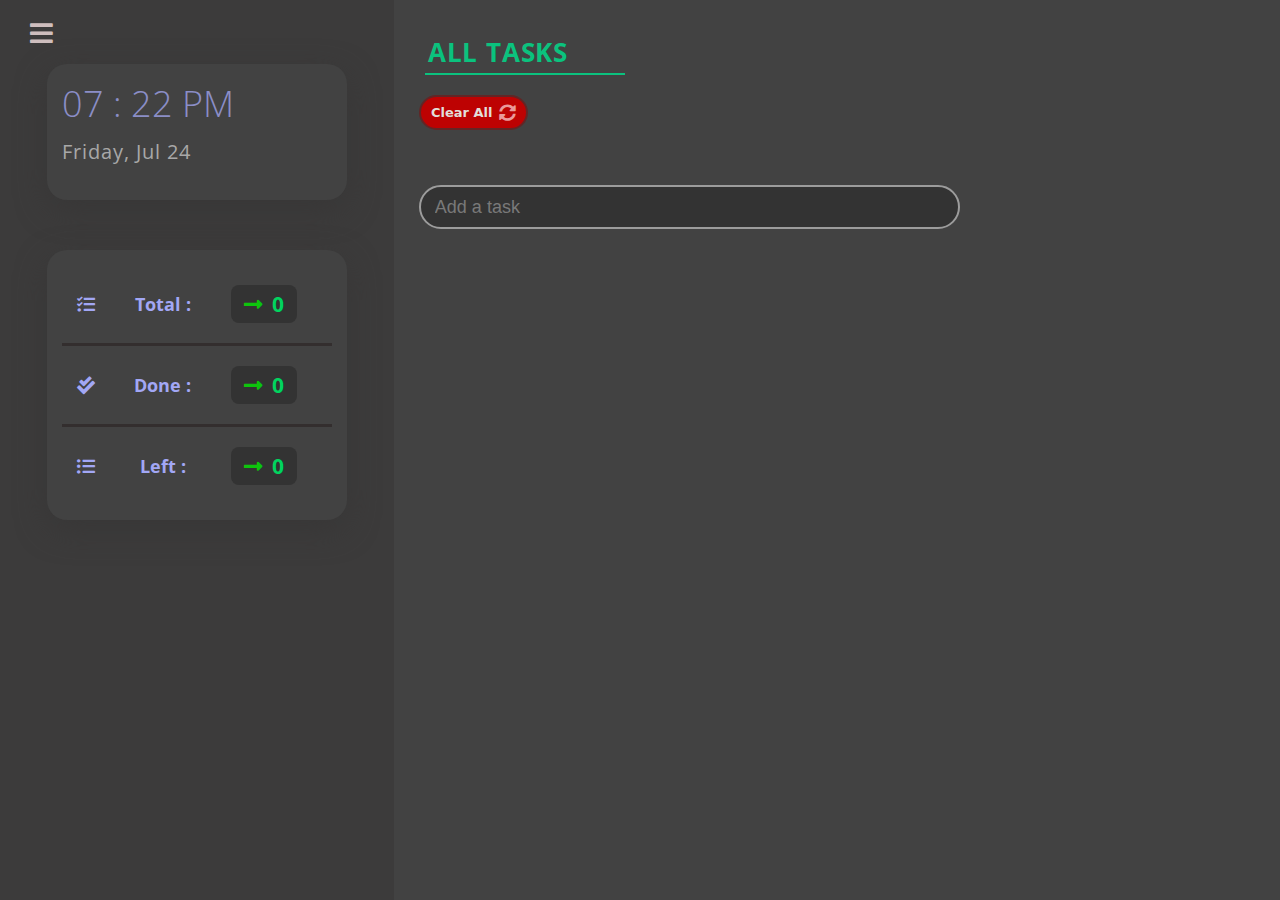
<file: index.html>
<!-- CODE EXPLAINED CHANNEL -->
<!DOCTYPE html>
<html lang="en">
  <head>
    <meta charset="UTF-8" />
    <!-- META VIIEWPORT -->
    <meta name="viewport" content="width=device-width, initial-scale=1.0" />
    <!-- favicon -->
    <link rel="shortcut icon" href="./img/favicon.ico" type="image/x-icon" />
    <!-- Title -->
    <title>ToDo List | Manage Daily Tasks | Easy To Use</title>
    <!-- description -->
    <meta
      name="description"
      content="Best website for To-Do list | Add notes, Manage your daily tasks | Easy to use | Awesome Interface."
    />
    <!-- keywords -->
    <meta
      name="keywords"
      content="TODO LIST, TODO, NOTE, ADD TASKS, GOOGLE KEEP, ONENOTE, MANAGE TASKS, GOOD NOTES, ONENOTE ONLINE, ONLINE NOTE, SIMPLENOTE, MICROSOFT TODO, STICKY NOTE"
    />
    <!-- meta author -->
    <meta name="author" content="Mohammad Rakib" />

    <!-- all links -->
    <link
      rel="stylesheet"
      href="https://cdnjs.cloudflare.com/ajax/libs/font-awesome/5.15.3/css/all.min.css"
    />
    <link rel="preconnect" href="https://fonts.gstatic.com" />
    <link
      href="https://fonts.googleapis.com/css2?family=Bubblegum+Sans&family=Frijole&family=Indie+Flower&family=Kalam&family=Open+Sans&family=Patrick+Hand&display=swap"
      rel="stylesheet"
    />
    <link rel="stylesheet" href="./style.css" />
    <link rel="stylesheet" href="./css/clock.css" />
    <link rel="stylesheet" href="./css/menu.css" />
    <link rel="stylesheet" href="./css/Responsive.css" />
  </head>
  <body onload="realtimeClock()">
    <!-- menu area -->
    <div class="menuArea">
      <div class="justForMenuButton">
        <button class="Menubtn"><i class="fas fa-bars"></i></button>
      </div>

      <div class="menu">
        <button class="menuButton">
          <i class="fas fa-times de" job="delete"></i>
        </button>
        <ul>
          <li><a href="./index.html">Home</a></li>
          <li><a href="./pages/about.html">About</a></li>
          <li><a href="./pages/contact.html">Contact</a></li>
          <li><a href="./pages/privacy.html">Privacy Policy</a></li>
          <li><a href="./pages/trams.html">Trams and Conditions</a></li></ul
        >
      </div>
    </div>
    <div class="container">
      <!-- left section -->
      <div class="header">
        <!-- clock -->
        <div class="main_container">
          <div class="widghets">
            <div id="clock"></div>
            <div id="date"></div>
          </div>
          <br /><br />
          <div class="tottalLeft">
            <h2
              ><i class="fas fa-tasks"></i>Total :
              <span class="totalTasks"></span
            ></h2>
            <hr />
            <h2
              ><i class="fas fa-check-double"></i>Done :
              <span class="DoneTasks"></span
            ></h2>

            <hr />
            <h2
              ><i class="fas fa-list-ul"></i>Left :
              <span class="leftTasks"></span
            ></h2>
          </div>
        </div>
        <!-- endl clock -->
      </div>
      <!-- right section -->
      <div class="right_section">
        <div class="content">
          <h4 class="plans">ALL TASKS</h4>
          <div class="clear" title="Free Space">
            <h4>Clear All</h4><i class="fas fa-sync-alt"></i>
          </div>
          <ul id="list"> </ul>
        </div>
        <div class="add-to-do">
          <!-- <i class="fa fa-plus-circle"></i> -->
          <input
            type="text"
            id="input"
            placeholder="Add a task"
            title="Press enter to add"
            autofocus
          />
        </div>
      </div>
      <div class="footer">
        <!-- <div class="addvartisement">
          <h4>160 X 600</h4>
        </div> -->
      </div>
    </div>
    <script src="./js/menu.js"></script>
    <script src="./js/confetti.js"></script>
    <script src="./js/app.js"></script>
    <script src="./js/clock.js"></script>
  </body>
</html>
</file>
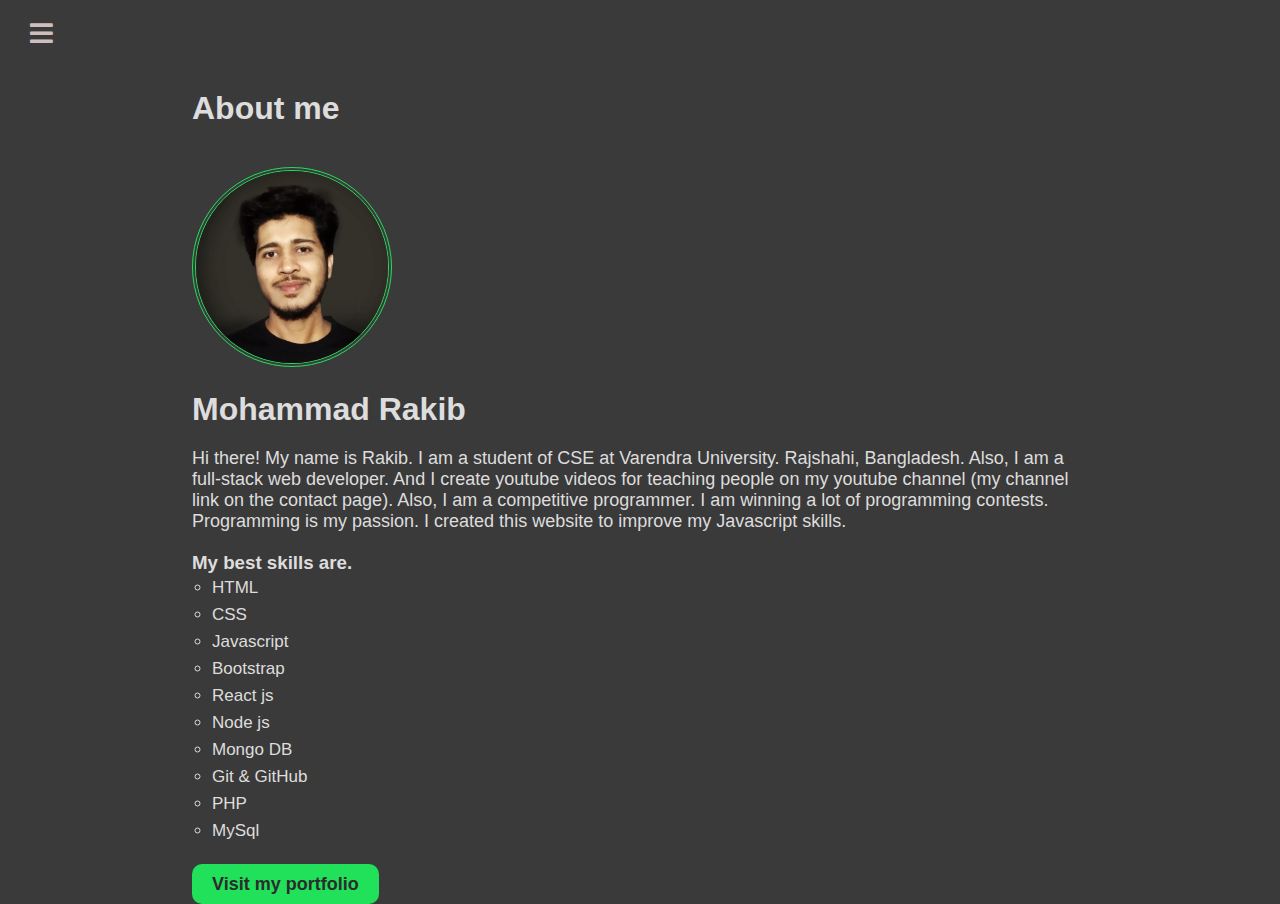
<file: pages/about.html>
<!-- CODE EXPLAINED CHANNEL -->
<!DOCTYPE html>
<html lang="en">
  <head>
    <meta charset="UTF-8" />
    <meta name="viewport" content="width=device-width, initial-scale=1.0" />
    <title>About us</title>
    <link
      rel="stylesheet"
      href="https://cdnjs.cloudflare.com/ajax/libs/font-awesome/5.15.3/css/all.min.css"
    />
    <link rel="preconnect" href="https://fonts.gstatic.com" />
    <link
      href="https://fonts.googleapis.com/css2?family=Bubblegum+Sans&family=Frijole&family=Indie+Flower&family=Kalam&family=Open+Sans&family=Patrick+Hand&display=swap"
      rel="stylesheet"
    />
    <link rel="stylesheet" href="../style.css" />
    <link rel="stylesheet" href="../css/menu.css" />
    <link rel="stylesheet" href="../css/pages.css" />
  </head>
  <body>
    <!-- menu area -->
    <div class="menuArea">
      <div class="justForMenuButton">
        <button class="Menubtn"><i class="fas fa-bars"></i></button>
      </div>

      <div class="menu">
        <button class="menuButton">
          <i class="fas fa-times de" job="delete"></i>
        </button>
        <ul>
          <li><a href="../index.html">Home</a></li>
          <li><a href="./about.html">About</a></li>
          <li><a href="./contact.html">Contact</a></li>
          <li><a href="./privacy.html">Privacy Policy</a></li>
          <li><a href="./trams.html">Trams and Conditions</a></li></ul
        >
      </div>
    </div>

    <div class="aboutSection">
      <h2>About me</h2>
      <img
        src="../img/rakib.jpg"
        alt="Mohammad Rakib | programmer | full-stack web developer"
      />
      <h2>Mohammad Rakib</h2>
      <p>
        Hi there! My name is Rakib. I am a student of CSE at Varendra
        University. Rajshahi, Bangladesh. Also, I am a full-stack web developer.
        And I create youtube videos for teaching people on my youtube channel
        (my channel link on the contact page). Also, I am a competitive
        programmer. I am winning a lot of programming contests. Programming is
        my passion. I created this website to improve my Javascript skills.
      </p>
      <h3>My best skills are.</h3>
      <ul>
        <li>HTML</li>
        <li>CSS</li>
        <li>Javascript</li>
        <li>Bootstrap</li>
        <li>React js</li>
        <li>Node js</li>
        <li>Mongo DB</li>
        <li>Git & GitHub</li>
        <li>PHP</li>
        <li>MySql</li>
      </ul>
      <a
        href="https://mohammedrakib944.github.io/MohammedRakib.github.io/"
        class="moreAboutMe"
        >Visit my portfolio</a
      >
    </div>

    <script src="../js/menu.js"></script>
  </body>
</html>
</file>
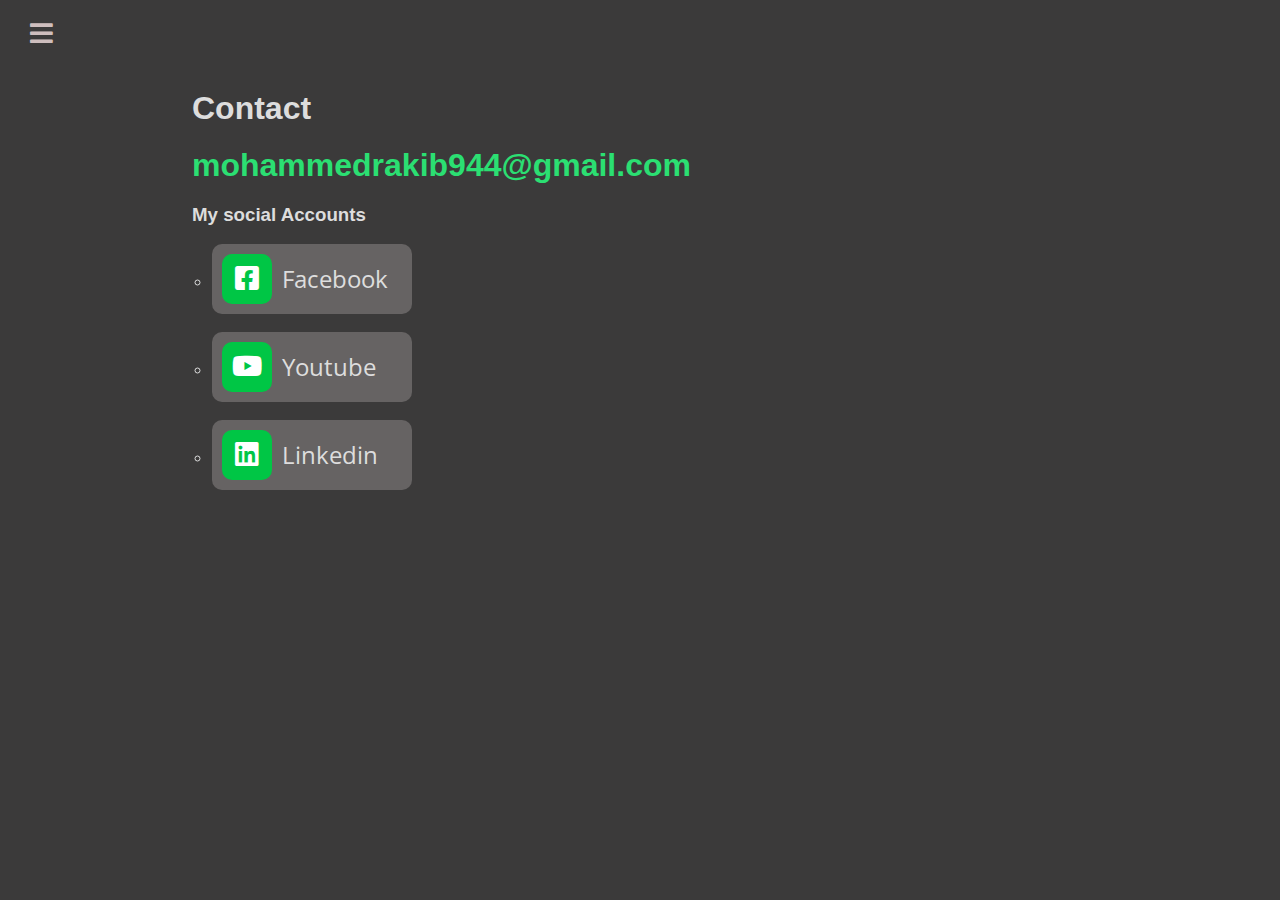
<file: pages/Contact.html>
<!-- CODE EXPLAINED CHANNEL -->
<!DOCTYPE html>
<html lang="en">
  <head>
    <meta charset="UTF-8" />
    <meta name="viewport" content="width=device-width, initial-scale=1.0" />
    <title>Contact us</title>
    <link
      rel="stylesheet"
      href="https://cdnjs.cloudflare.com/ajax/libs/font-awesome/5.15.3/css/all.min.css"
    />
    <link rel="preconnect" href="https://fonts.gstatic.com" />
    <link
      href="https://fonts.googleapis.com/css2?family=Bubblegum+Sans&family=Frijole&family=Indie+Flower&family=Kalam&family=Open+Sans&family=Patrick+Hand&display=swap"
      rel="stylesheet"
    />
    <link rel="stylesheet" href="../style.css" />
    <link rel="stylesheet" href="../css/menu.css" />
    <link rel="stylesheet" href="../css/pages.css" />
  </head>
  <body>
    <!-- menu area -->
    <div class="menuArea">
      <div class="justForMenuButton">
        <button class="Menubtn"><i class="fas fa-bars"></i></button>
      </div>

      <div class="menu">
        <button class="menuButton">
          <i class="fas fa-times de" job="delete"></i>
        </button>
        <ul>
          <li><a href="../index.html">Home</a></li>
          <li><a href="./about.html">About</a></li>
          <li><a href="./contact.html">Contact</a></li>
          <li><a href="./privacy.html">Privacy Policy</a></li>
          <li><a href="./trams.html">Trams and Conditions</a></li></ul
        >
      </div>
    </div>

    <div class="aboutSection">
      <h2>Contact</h2>
      <h2 style="color: #2bdf72;">mohammedrakib944@gmail.com</h2>
      <h3>My social Accounts</h3>
      <ul class="contactMe">
        <li>
          <a href="https://www.facebook.com/profile.php?id=100021426857940"><i class="fab contact-icon fa-facebook-square"></i>Facebook</a>
        </li>
        <li>
          <a href="https://www.youtube.com/channel/UCgjIzFwnjt1vXEg-_BDN8fw"><i class="fab contact-icon fa-youtube"></i></i>Youtube</a>
        </li>
        <li>
          <a href="https://www.linkedin.com/in/mohammed-rakib-246a701b2"><i class="fab contact-icon fa-linkedin"></i>Linkedin</a>
        </li>
        
        
      </ul>
    </div>

    <script src="../js/menu.js"></script>
  </body>
</html>
</file>
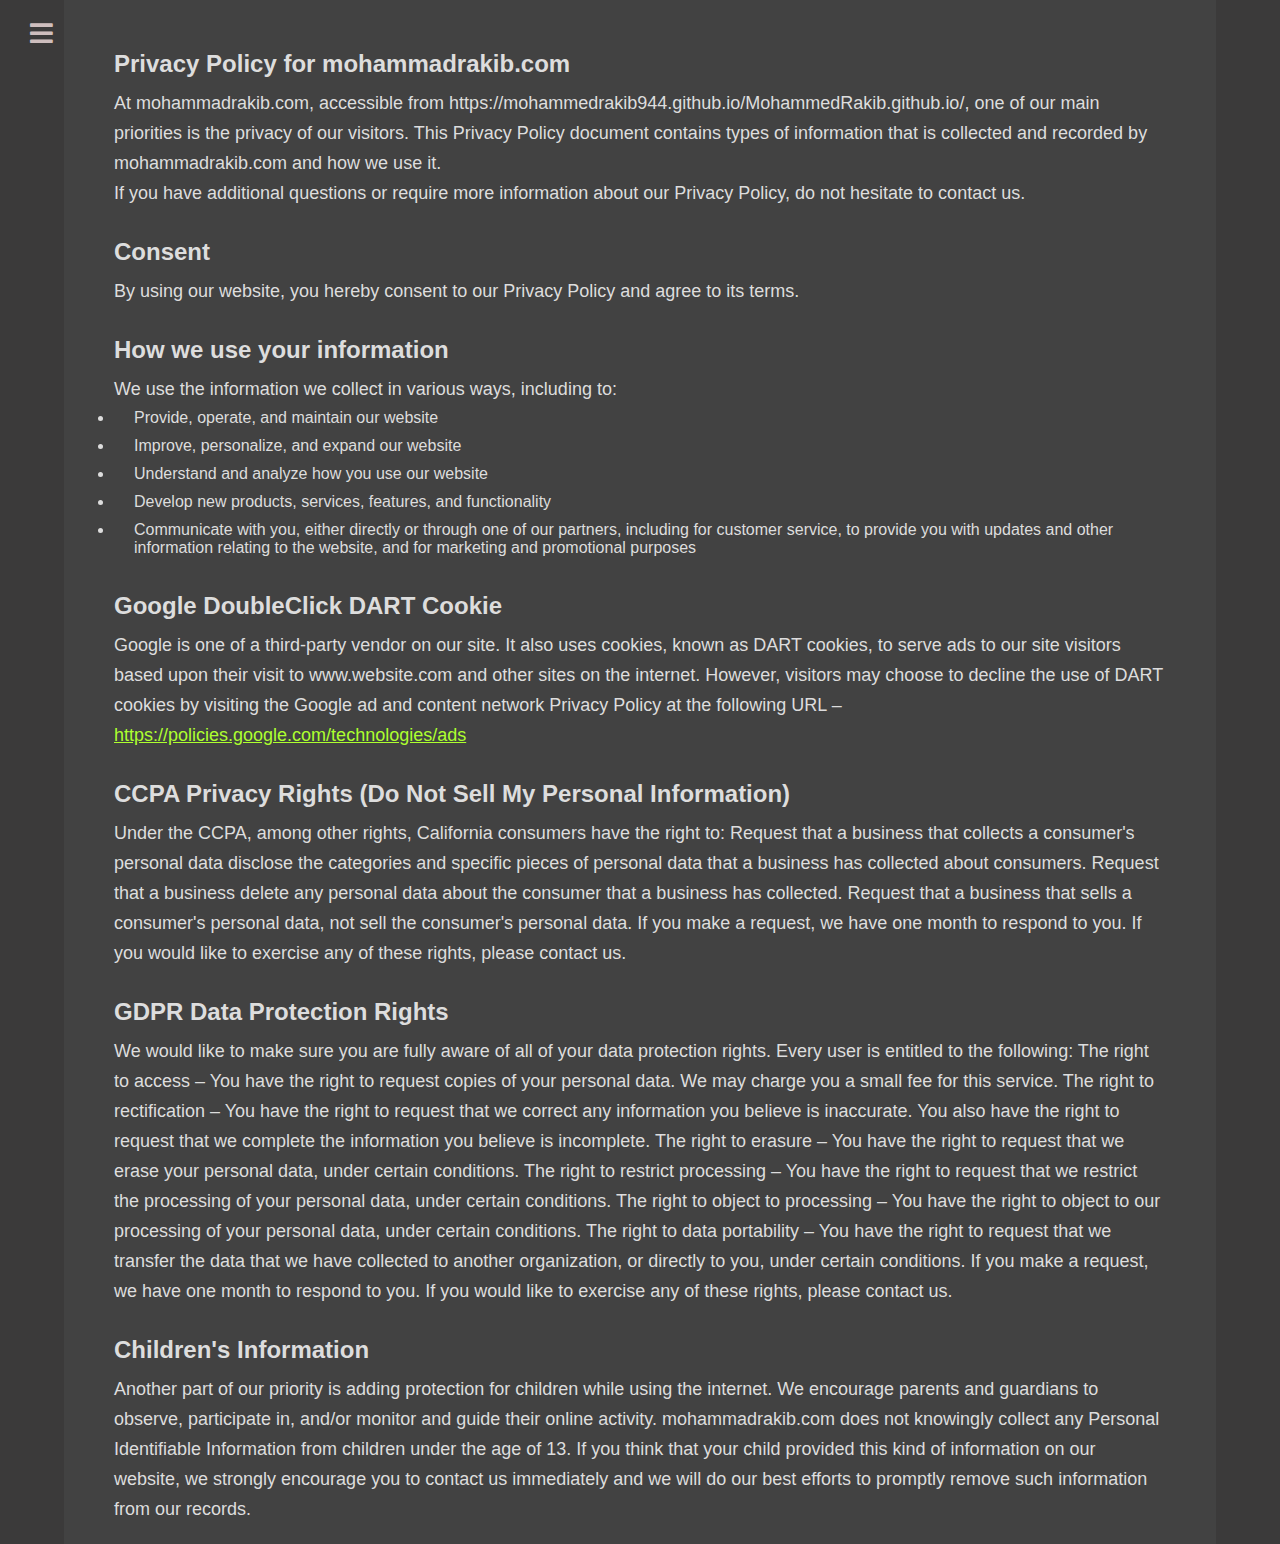
<file: pages/privacy.html>
<!-- CODE EXPLAINED CHANNEL -->
<!DOCTYPE html>
<html lang="en">
  <head>
    <meta charset="UTF-8" />
    <meta name="viewport" content="width=device-width, initial-scale=1.0" />
    <title>Privacy Policy</title>
    <link
      rel="stylesheet"
      href="https://cdnjs.cloudflare.com/ajax/libs/font-awesome/5.15.3/css/all.min.css"
    />
    <link rel="preconnect" href="https://fonts.gstatic.com" />
    <link
      href="https://fonts.googleapis.com/css2?family=Bubblegum+Sans&family=Frijole&family=Indie+Flower&family=Kalam&family=Open+Sans&family=Patrick+Hand&display=swap"
      rel="stylesheet"
    />
    <link rel="stylesheet" href="../style.css" />
    <link rel="stylesheet" href="../css/menu.css" />
    <link rel="stylesheet" href="../css/pages.css" />
  </head>
  <body>
    <!-- menu area -->
    <div class="menuArea">
      <div class="justForMenuButton">
        <button class="Menubtn"><i class="fas fa-bars"></i></button>
      </div>

      <div class="menu">
        <button class="menuButton">
          <i class="fas fa-times de" job="delete"></i>
        </button>
        <ul>
          <li><a href="../index.html">Home</a></li>
          <li><a href="./about.html">About</a></li>
          <li><a href="./contact.html">Contact</a></li>
          <li><a href="./privacy.html">Privacy Policy</a></li>
          <li><a href="./trams.html">Trams and Conditions</a></li></ul
        >
      </div>
    </div>

    <div class="privacyPolicy">
      <h2>Privacy Policy for mohammadrakib.com</h2>
      <p
        >At mohammadrakib.com, accessible from
        https://mohammedrakib944.github.io/MohammedRakib.github.io/, one of our
        main priorities is the privacy of our visitors. This Privacy Policy
        document contains types of information that is collected and recorded by
        mohammadrakib.com and how we use it.</p
      >
      <p
        >If you have additional questions or require more information about our
        Privacy Policy, do not hesitate to contact us.</p
      >
      <h2>Consent</h2>
      <p
        >By using our website, you hereby consent to our Privacy Policy and
        agree to its terms.</p
      >
      <h2>How we use your information</h2>
      <p>We use the information we collect in various ways, including to:</p>
      <ul>
        <li>Provide, operate, and maintain our website</li>
        <li>Improve, personalize, and expand our website</li>
        <li>Understand and analyze how you use our website </li>
        <li>Develop new products, services, features, and functionality </li>
        <li
          >Communicate with you, either directly or through one of our partners,
          including for customer service, to provide you with updates and other
          information relating to the website, and for marketing and promotional
          purposes
        </li>
      </ul>
      <h2>Google DoubleClick DART Cookie</h2>
      <p
        >Google is one of a third-party vendor on our site. It also uses
        cookies, known as DART cookies, to serve ads to our site visitors based
        upon their visit to www.website.com and other sites on the internet.
        However, visitors may choose to decline the use of DART cookies by
        visiting the Google ad and content network Privacy Policy at the
        following URL –
        <a href="https://policies.google.com/technologies/ads"
          >https://policies.google.com/technologies/ads</a
        ></p
      >
      <h2>CCPA Privacy Rights (Do Not Sell My Personal Information)</h2>
      <p
        >Under the CCPA, among other rights, California consumers have the right
        to: Request that a business that collects a consumer's personal data
        disclose the categories and specific pieces of personal data that a
        business has collected about consumers. Request that a business delete
        any personal data about the consumer that a business has collected.
        Request that a business that sells a consumer's personal data, not sell
        the consumer's personal data. If you make a request, we have one month
        to respond to you. If you would like to exercise any of these rights,
        please contact us.</p
      >
      <h2>GDPR Data Protection Rights</h2>
      <p
        >We would like to make sure you are fully aware of all of your data
        protection rights. Every user is entitled to the following: The right to
        access – You have the right to request copies of your personal data. We
        may charge you a small fee for this service. The right to rectification
        – You have the right to request that we correct any information you
        believe is inaccurate. You also have the right to request that we
        complete the information you believe is incomplete. The right to erasure
        – You have the right to request that we erase your personal data, under
        certain conditions. The right to restrict processing – You have the
        right to request that we restrict the processing of your personal data,
        under certain conditions. The right to object to processing – You have
        the right to object to our processing of your personal data, under
        certain conditions. The right to data portability – You have the right
        to request that we transfer the data that we have collected to another
        organization, or directly to you, under certain conditions. If you make
        a request, we have one month to respond to you. If you would like to
        exercise any of these rights, please contact us.</p
      >
      <h2>Children's Information</h2>
      <p
        >Another part of our priority is adding protection for children while
        using the internet. We encourage parents and guardians to observe,
        participate in, and/or monitor and guide their online activity.
        mohammadrakib.com does not knowingly collect any Personal Identifiable
        Information from children under the age of 13. If you think that your
        child provided this kind of information on our website, we strongly
        encourage you to contact us immediately and we will do our best efforts
        to promptly remove such information from our records.</p
      >
    </div>

    <script src="../js/menu.js"></script>
  </body>
</html>
</file>
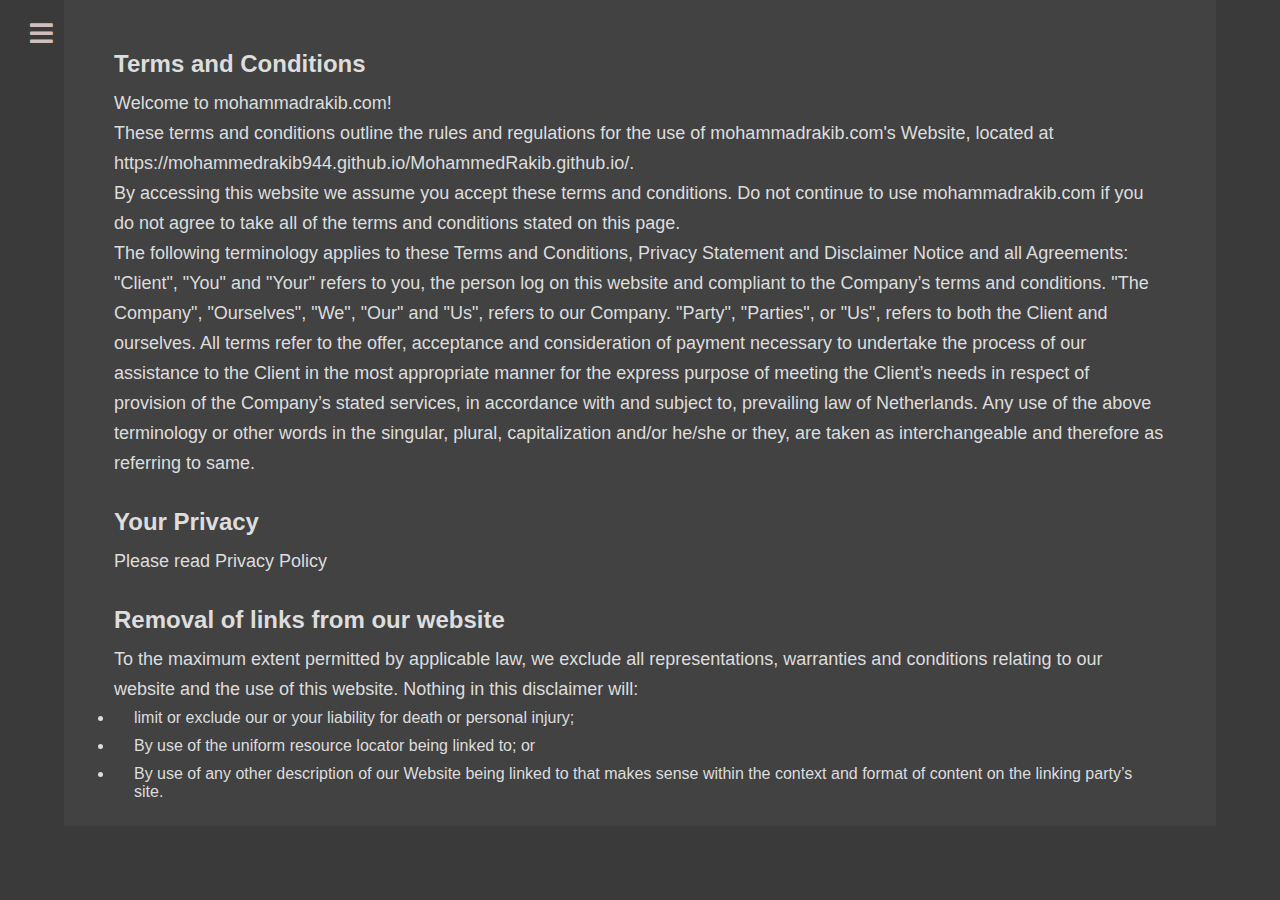
<file: pages/trams.html>
<!-- CODE EXPLAINED CHANNEL -->
<!DOCTYPE html>
<html lang="en">
  <head>
    <meta charset="UTF-8" />
    <meta name="viewport" content="width=device-width, initial-scale=1.0" />
    <title>Trams and contions</title>
    <link
      rel="stylesheet"
      href="https://cdnjs.cloudflare.com/ajax/libs/font-awesome/5.15.3/css/all.min.css"
    />
    <link rel="preconnect" href="https://fonts.gstatic.com" />
    <link
      href="https://fonts.googleapis.com/css2?family=Bubblegum+Sans&family=Frijole&family=Indie+Flower&family=Kalam&family=Open+Sans&family=Patrick+Hand&display=swap"
      rel="stylesheet"
    />
    <link rel="stylesheet" href="../style.css" />
    <link rel="stylesheet" href="../css/menu.css" />
    <link rel="stylesheet" href="../css/pages.css" />
  </head>
  <body>
    <!-- menu area -->
    <div class="menuArea">
      <div class="justForMenuButton">
        <button class="Menubtn"><i class="fas fa-bars"></i></button>
      </div>

      <div class="menu">
        <button class="menuButton">
          <i class="fas fa-times de" job="delete"></i>
        </button>
        <ul>
          <li><a href="../index.html">Home</a></li>
          <li><a href="./about.html">About</a></li>
          <li><a href="./contact.html">Contact</a></li>
          <li><a href="./privacy.html">Privacy Policy</a></li>
          <li><a href="./trams.html">Trams and Conditions</a></li></ul
        >
      </div>
    </div>

    <div class="privacyPolicy">
      <h2>Terms and Conditions</h2>
      <p>Welcome to mohammadrakib.com!</p>
      <p
        >These terms and conditions outline the rules and regulations for the
        use of mohammadrakib.com's Website, located at
        https://mohammedrakib944.github.io/MohammedRakib.github.io/.</p
      >
      <p
        >By accessing this website we assume you accept these terms and
        conditions. Do not continue to use mohammadrakib.com if you do not agree
        to take all of the terms and conditions stated on this page.</p
      >
      <p>
        The following terminology applies to these Terms and Conditions, Privacy
        Statement and Disclaimer Notice and all Agreements: "Client", "You" and
        "Your" refers to you, the person log on this website and compliant to
        the Company’s terms and conditions. "The Company", "Ourselves", "We",
        "Our" and "Us", refers to our Company. "Party", "Parties", or "Us",
        refers to both the Client and ourselves. All terms refer to the offer,
        acceptance and consideration of payment necessary to undertake the
        process of our assistance to the Client in the most appropriate manner
        for the express purpose of meeting the Client’s needs in respect of
        provision of the Company’s stated services, in accordance with and
        subject to, prevailing law of Netherlands. Any use of the above
        terminology or other words in the singular, plural, capitalization
        and/or he/she or they, are taken as interchangeable and therefore as
        referring to same.
      </p>
      <h2>Your Privacy</h2>
      <p> Please read Privacy Policy </p>
      <h2> Removal of links from our website </h2>
      <p>
        To the maximum extent permitted by applicable law, we exclude all
        representations, warranties and conditions relating to our website and
        the use of this website. Nothing in this disclaimer will:
      </p>
      <ul>
        <li
          >limit or exclude our or your liability for death or personal
          injury;</li
        >
        <li>By use of the uniform resource locator being linked to; or</li>
        <li>
          By use of any other description of our Website being linked to that
          makes sense within the context and format of content on the linking
          party’s site.
        </li>
      </ul>
    </div>

    <script src="../js/menu.js"></script>
  </body>
</html>
</file>
<file: style.css>
/* ------------ 
font-family: 'Bubblegum Sans', cursive;
font-family: 'Frijole', cursive;
font-family: 'Indie Flower', cursive;
font-family: 'Kalam', cursive;
font-family: 'Open Sans', sans-serif;
font-family: 'Patrick Hand', cursive;
------------ */
* {
  margin: 0;
  padding: 0;
  box-sizing: border-box;
}
html,
body {
  scroll-behavior: smooth;
}
body {
  padding: 0;
  margin: 0;
  background: #3b3a3a;
  background-size: cover;
  position: relative;
  font-family: "Kalam", cursive;
}

.container {
  width: 100%;
  height: 100vh;
  display: flex;
  background: #3c3b3b;
  justify-content: start;
  align-items: center;
}

.header {
  flex: 4;
  min-height: 100vh;
  position: relative;
  display: flex;
  align-items: center;
  flex-direction: column;
}

.main_container h3 {
  width: 200px;
  color: white;
  font-size: 34px;
  font-weight: 100;
  margin-top: 20px;
  margin-left: -3px;
  padding-bottom: 6px;
}
/* ------------ 
font-family: 'Bubblegum Sans', cursive;
font-family: 'Frijole', cursive;
font-family: 'Indie Flower', cursive;
font-family: 'Kalam', cursive;
font-family: 'Open Sans', sans-serif;
font-family: 'Patrick Hand', cursive;
------------ */
.clear {
  width: 109px;
  display: flex;
  font-size: 13px;
  align-items: center;
  background: #bd0202;
  border: 2px solid #632525;
  justify-content: space-around;
  color: #e2ded9;
  padding: 7px;
  border-radius: 25px;
  margin-bottom: 20px;
  font-family: system-ui;
  cursor: pointer;
  font-weight: lighter;
}
.clear i {
  font-size: 17px;
  color: #ea9999;
  transition: 0.4s;
}
.clear i:hover {
  cursor: pointer;
  color: #000000;
  transform: rotate(45deg);
  transition: 0.4s;
}
.widghets {
  width: 300px;
  background: #424242;
  box-shadow: 0px 10px 30px #383737;
  padding: 15px;
  border-radius: 20px;
  margin-top: 4em;
}
/* ------------ 
font-family: 'Bubblegum Sans', cursive;
font-family: 'Frijole', cursive;
font-family: 'Indie Flower', cursive;
font-family: 'Kalam', cursive;
font-family: 'Open Sans', sans-serif;
font-family: 'Patrick Hand', cursive;
------------ */
#date {
  bottom: 10px;
  left: 10px;
  color: #a8a8a8;
  font-size: 20px;
  margin-top: 10px;
  margin-bottom: 20px;
  font-family: "Open Sans", sans-serif;
  letter-spacing: 1px;
}

.right_section {
  flex: 6;
  background: #424242;
  min-height: 100vh;
  margin-top: auto;
}

.content {
  padding: 25px;
  margin-bottom: 10px;
  overflow: auto;
}
.content::-webkit-scrollbar {
  display: none;
}
.content ul {
  padding: 0;
  margin: 0;
}
/* ------------ 
font-family: 'Bubblegum Sans', cursive;
font-family: 'Frijole', cursive;
font-family: 'Indie Flower', cursive;
font-family: 'Kalam', cursive;
font-family: 'Open Sans', sans-serif;
font-family: 'Patrick Hand', cursive;
------------ */
h4.plans {
  width: 200px;
  font-size: 26px;
  color: #0bc27e;
  border-bottom: 2px solid;
  padding: 3px;
  margin: 6px;
  font-family: "Open Sans", sans-serif;
  letter-spacing: 0.8px;
  margin-bottom: 20px;
  border-bottom: 2px soild;
}
i.fas.fa-bars {
  color: #cebebe;
  font-size: 26px;
  margin-left: 10px;
}

.item {
  min-width: 350px;
  max-width: 600px;
  position: relative;
  background: #333333;
  border-left: 5px solid #7376b1;
  display: flex;
  align-items: center;
  /* border-radius: 5px; */
  margin-top: 15px;
  padding: 10px;
  transition: 0.4s;
}
.testing {
  transform-origin: 0%;
  transform: rotate(7deg) translatey(150px);
  opacity: 0;
}
.item:hover {
  box-shadow: 0px 15px 30px #252424;
}
.item i.co {
  font-size: 25px;
  padding-left: 5px;
  left: 15px;
  top: 10px;
}
.item i.co:hover {
  cursor: pointer;
}
.fa-check-circle {
  color: #0bc27e;
}
.item p.text {
  text-transform: capitalize;
  letter-spacing: 0.8px;
  margin: 0 10px;
  margin-top: 5px;
  color: #adacfd;
  max-width: 440px;
  font-family: "Patrick Hand", cursive;
  letter-spacing: 0.8px;
  font-size: 22px;
}
.lineThrough {
  text-decoration: line-through;
  color: #14c171 !important;
}
.item i.de {
  font-size: 18px;
  top: 10px;
  color: #828282;
  position: absolute;
  right: 0;
  padding: 5px;
  margin-right: 7px;
  margin-top: 4px;
}
.item i.de:hover {
  color: #fc5724;
  cursor: pointer;
}

.fa-circle:before {
  color: #9e9df1;
}

.add-to-do {
  max-width: 600px;
  position: relative;
  margin: 0px 25px;
  background: #333;
  height: 44px;
  padding: 4px;
  border-radius: 25px;
  color: #ddd;
  border: 2px solid #9c9c9c;
}

.add-to-do input {
  position: absolute;
  height: 25px;
  width: 96%;
  background: none;
  color: #c1c1c1;
  font-size: 20px;
  border: none;
  margin-top: 3px;
  padding-left: 10px;
}
.add-to-do input:focus {
  outline: none;
}
/* ------------ 
font-family: 'Bubblegum Sans', cursive;
font-family: 'Frijole', cursive;
font-family: 'Indie Flower', cursive;
font-family: 'Kalam', cursive;
font-family: 'Open Sans', sans-serif;
font-family: 'Patrick Hand', cursive;
------------ */

.add-to-do input::-webkit-input-placeholder {
  /* Chrome/Opera/Safari */
  color: #797979;
  font-family: "Titillium Web", sans-serif;
  font-size: 18px;
}
.add-to-do input::-moz-placeholder {
  /* Firefox 19+ */
  color: #797979;
  font-family: "Titillium Web", sans-serif;
  font-size: 18px;
}
.add-to-do input:-ms-input-placeholder {
  /* IE 10+ */
  color: #797979;
  font-family: "Titillium Web", sans-serif;
  font-size: 18px;
}
.add-to-do input:-moz-placeholder {
  /* Firefox 18- */
  color: #797979;
  font-family: "Titillium Web", sans-serif;
  font-size: 18px;
}

.footer {
  flex: 3;
  height: 100vh;
  display: flex;
  justify-content: center;
  align-items: center;
  background: #424242;
}
.addvartisement {
  width: 160px;
  height: 600px;
  background: rgb(228, 228, 228);
  display: flex;
  align-items: center;
  justify-content: center;
  font-family: "Segoe UI", Tahoma, Geneva, Verdana, sans-serif;
}

.tottalLeft {
  padding: 15px;
  border-radius: 20px;
  background: #424242;
  font-family: "Open Sans", sans-serif;
  box-shadow: 0px 10px 30px #383737;
  color: #a2a7f5;
}
.totalTasks,
.DoneTasks,
.leftTasks {
  background: #333333;
  padding: 5px 13px;
  border-radius: 8px;
  font-size: 21px;
  color: #00d45f;
}
/* ------------ 
font-family: 'Bubblegum Sans', cursive;
font-family: 'Frijole', cursive;
font-family: 'Indie Flower', cursive;
font-family: 'Kalam', cursive;
font-family: 'Open Sans', sans-serif;
font-family: 'Patrick Hand', cursive;
------------ */
.tottalLeft > h2 {
  width: 250px;
  padding: 20px 15px;
  font-size: 18px;
  display: flex;
  align-items: center;
  justify-content: space-between;
}
hr {
  color: #000;
  background: #332e2e;
  height: 3px;
  border: none;
}
.fa-long-arrow-alt-right {
  margin-right: 10px;
  color: rgb(13, 196, 13);
}
</file>
<file: css/clock.css>
#clock {
  width: 250px;
  font-size: 36px;
  font-family: "Open Sans", sans-serif;
  font-weight: lighter;
  color: #8b8ec7;
  border-radius: 21px;
}

/* ------------ 
font-family: 'Bubblegum Sans', cursive;
font-family: 'Frijole', cursive;
font-family: 'Indie Flower', cursive;
font-family: 'Kalam', cursive;
font-family: 'Open Sans', sans-serif;
font-family: 'Patrick Hand', cursive;
------------ */
</file>
<file: css/menu.css>
/* .menuArea {
  position: absolute;
  background: green;
  width: 100%;
  height: 100vh;
  z-index: 150;
  opacity: 0.5;
} */
.Menubtn {
  position: absolute;
  background: transparent;
  cursor: pointer;
  border: none;
  margin: 20px;
  z-index: 20;
}
.menuArea {
  display: grid;
}
.menu {
  margin: 0;
  position: absolute;
  background: #8dde79;
  width: 600px;
  height: 60vh;
  top: 0;
  z-index: 100;
  box-shadow: 10px 10px 30px #333;
  display: flex;
  justify-content: center;
  align-items: center;
  transform-origin: top left;
  transform: scale(0);
  transition: 0.4s;
  border-radius: 100%;
  opacity: 0;
}
.menuButton {
  position: absolute;
  cursor: pointer;
  top: 0;
  right: 0;
  margin: 23px;
  background: none;
  font-size: 22px;
  border: none;
  color: #199227;
}

.showmenu {
  transform: initial;
  border-radius: unset;
  border-bottom-right-radius: 90%;
  opacity: 1;
}
.menu > ul > li {
  list-style: none;
  padding: 10px;
}
.menu > ul > li > a {
  text-decoration: none;
  color: #363636;
  font-size: 18px;
  font-family: "Open Sans", sans-serif;
  font-weight: 600;
  letter-spacing: 0.4px;
}
.menu > ul > li > a:hover {
  color: rgb(0, 0, 0);
}
</file>
<file: css/Responsive.css>
@media all and (max-width: 1200px) {
  .footer {
    flex: 2;
  }
}
@media all and (max-width: 1000px) {
  .container {
    flex-direction: column;
  }
  .menu {
    width: 100%;
    border-bottom-right-radius: 40%;
  }
  .header {
    min-height: unset;
    margin-bottom: 50px;
  }
  .right_section {
    min-width: 300px;
    margin-bottom: 50px;
    border-radius: 22px;
    min-height: unset;
  }
  .item {
    border-radius: 12px;
    border-left: 0px;
  }
  .add-to-do {
    margin-bottom: 30px;
  }
}
</file>
<file: css/pages.css>
.aboutSection {
  width: 70%;
  margin: 0 auto;
  margin-top: 5rem;
  padding-top: 10px;
  font-family: "Segoe UI", Tahoma, Geneva, Verdana, sans-serif;
  position: relative;
}
.aboutSection h2 {
  margin-bottom: 20px;
  font-size: 2rem;
  color: #ddd;
}
.aboutSection img {
  width: 200px;
  border-radius: 50%;
  margin: 20px 0px;
  border: 4px double #21e05a;
}
.aboutSection p {
  font-size: 18px;
  color: #ddd;
  margin-bottom: 20px;
}
.moreAboutMe {
  padding: 10px 20px;
  background: rgb(33, 224, 90);
  font-weight: bold;
  border-radius: 10px;
  color: rgb(44, 44, 44);
  text-decoration: none;
  font-size: 18px;
  margin-top: 20px;
}
/* contact page */
.contactMe {
  width: 100%;
}
.aboutSection h3 {
  color: #ddd;
}
.aboutSection > ul {
  margin-bottom: 30px;
}
.aboutSection > ul > li {
  list-style: circle;
  color: #ddd;
  margin-left: 20px;
  font-size: 17px;
  line-height: 27px;
}
.contactMe > li {
  list-style: none;
  width: 200px;
  background: #666363;
  margin-top: 18px;
  transition: 0.3s;
  border-radius: 10px;
}
.contactMe > li:hover {
  box-shadow: 0px 7px 70px #4ded85;
}
.contact-icon {
  width: 50px;
  height: 50px;
  font-size: 27px;
  background: #00c645;
  text-align: center;
  color: #ffffff;
  padding: 10px;
  margin: 10px;
  border-radius: 10px;
}
.contactMe > li > a {
  text-decoration: none;
  font-size: 24px;
  color: #ddd;
  font-family: "Open Sans";
}
/* privacy policy  */
.privacyPolicy {
  width: 90%;
  margin: 0 auto;
  color: #ddd;
  font-family: "Segoe UI", Tahoma, Geneva, Verdana, sans-serif;
  background: #424242;
  padding: 20px 50px;
}
.privacyPolicy > h2 {
  margin-top: 30px;
  padding-bottom: 10px;
}
.privacyPolicy > p {
  font-size: 18px;
  line-height: 30px;
}
.privacyPolicy > p > a {
  color: greenyellow;
}
.privacyPolicy > ul > li {
  padding: 5px 20px;
}
</file>
